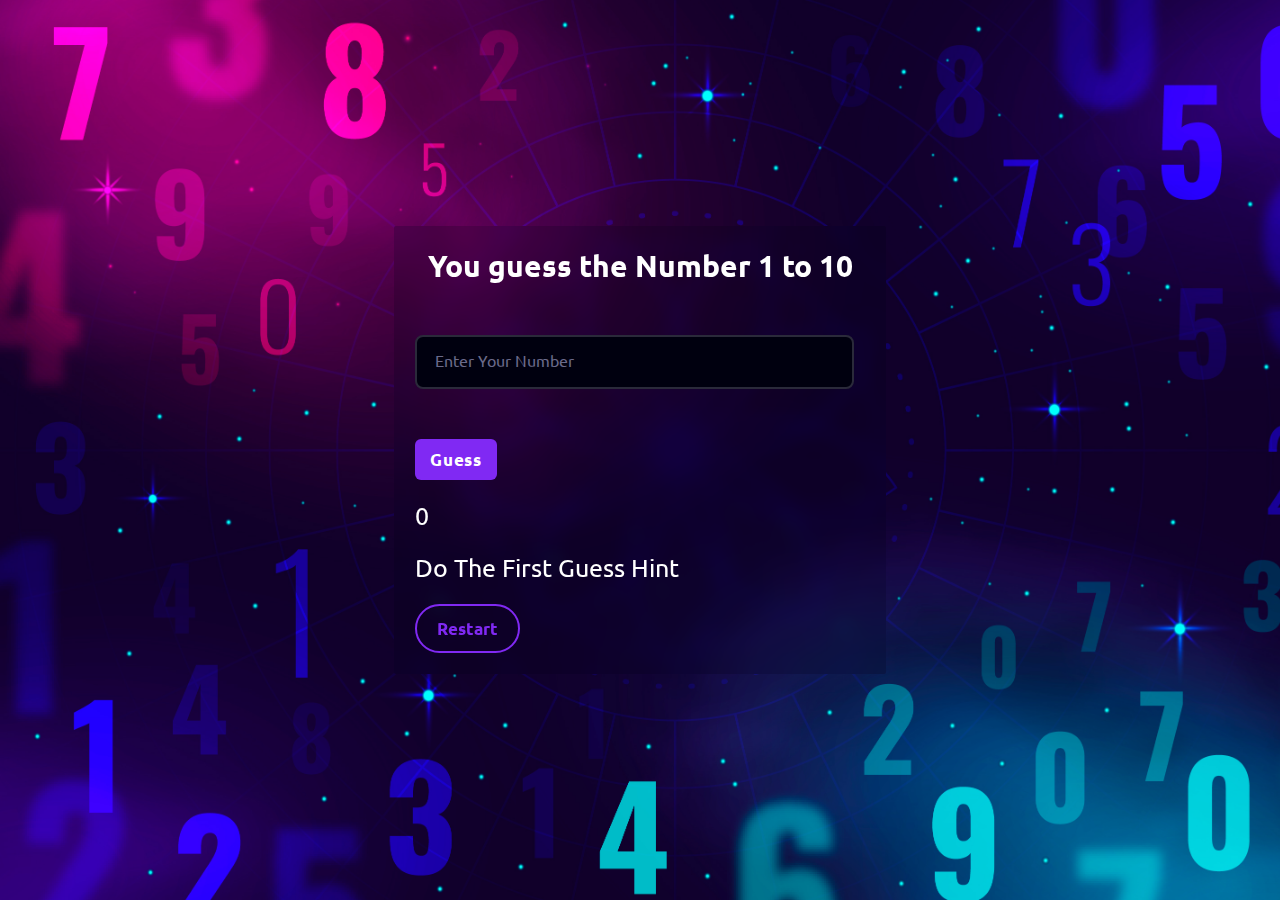
<file: index.html>
<!DOCTYPE html>
<html lang="en">
<head>
    <meta charset="UTF-8">
    <meta name="viewport" content="width=device-width, initial-scale=1.0">
    <title>Guess Number</title>
    <link rel="icon" type="image" href="doubt (1).png">
<link rel="stylesheet" href="style.css">
</head>
<body>
    <!-- <h1>Guess The Number Game</h1> -->

<div class="container">

<h2>You guess the Number 1 to 10</h2>

<!-- Input Filed -->
<div class="nebula-input">
  <input required="" type="text" name="text" autocomplete="off" class="input" />
  <label class="user-label">Enter Your Number</label>
  <div class="nebula-particle" style="--x:0.2; --y:-0.4; --delay:0.1s"></div>
  <div class="nebula-particle" style="--x:0.5; --y:-0.2; --delay:0.3s"></div>
  <div class="nebula-particle" style="--x:0.3; --y:0.3; --delay:0.5s"></div>
  <div class="nebula-particle" style="--x:0.7; --y:0.1; --delay:0.2s"></div>
  <div class="nebula-particle" style="--x:0.1; --y:-0.7; --delay:0.4s"></div>
  <div class="nebula-particle" style="--x:0.6; --y:0.4; --delay:0.6s"></div>
</div>


<!-- Guess Btn -->
<div>
    <button class="button"  onclick="guessNumber()">
Guess
    </button>
</div>

<!-- Chances -->
<div>
    <p class="chances">0</p>
</div>

<!-- Hint -->
<div>
    <p class="hint">Do The First Guess Hint</p>
</div>

<!-- Restart -->
<div>
    <button class="btn1" onclick="Restart()"><span>Restart</span></button>
</div>

</div>

    <script src="script.js"></script>
</body>
</html>
</file>
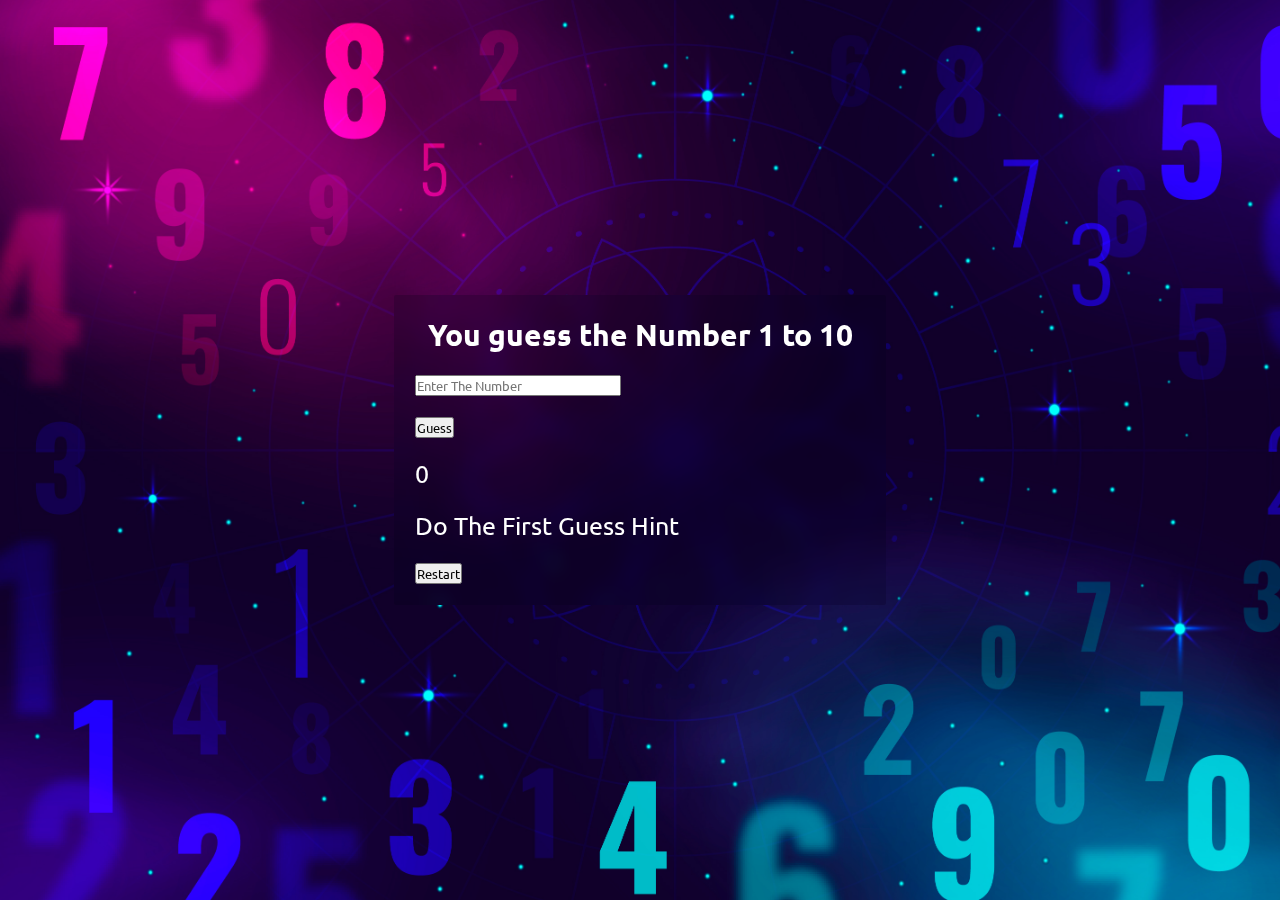
<file: EasyWay.html>
<!DOCTYPE html>
<html lang="en">
<head>
    <meta charset="UTF-8">
    <meta name="viewport" content="width=device-width, initial-scale=1.0">
    <title>Guess Number</title>
<link rel="stylesheet" href="style.css">
</head>
<body>

<div class="container">

<h2>You guess the Number 1 to 10</h2>

<!-- Input Filed -->
<div>
    <input type="text" placeholder="Enter The Number">
</div>

<!-- Guess Btn -->
<div>
    <button onclick="guessNumber()">Guess</button>
</div>

<!-- Chances -->
<div>
    <p class="chances">0</p>
</div>

<!-- Hint -->
<div>
    <p class="hint">Do The First Guess Hint</p>
</div>

<!-- Restart -->
<div>
    <button onclick="Restart()">Restart</button>
</div>

</div>

    <script src="script.js"></script>
</body>
</html>
</file>
<file: style.css>
@import url('https://fonts.googleapis.com/css2?family=Ubuntu:ital,wght@0,300;0,400;0,500;0,700;1,300;1,400;1,500;1,700&display=swap');

*{
    margin: 0;
    padding: 0;
    /* font-family: system-ui, -apple-system, BlinkMacSystemFont, 'Segoe UI', Roboto, Oxygen, Ubuntu, Cantarell, 'Open Sans', 'Helvetica Neue', sans-serif; */
      font-family: "Ubuntu", sans-serif;

}
body{
    display: flex;
    align-items: center;
    justify-content: center;
    height: 100vh;
    background-size: cover;
    background-image: url("8389460.jpg");
   
}
h1{
    color: white;
    text-align: center;
    font-size: 40px;
}
h2{
    color: white;
     font-size:30px;
}
.chances{
    color: white;
    font-size:25px;
}
.hint{
    color: white;
     font-size:25px;
}
.container{
    background-color: #00000f2e;
    backdrop-filter: blur(10px);
    border: 1px solid transparent;
    padding: 20px;
    display: flex;
     gap: 20px;
    flex-direction: column;
   align-items: center;
   width: 450px;
   border-radius: 2px;
}
div{
    /* border: 2px solid white; */
    width: 100%;
}
/* input{
    padding: 10px 0;
width: 100%;
} */

/* input */

.nebula-input {
  position: relative;
  /* width: 250px; */
  margin: 30px auto;
}

.nebula-input .input {
  width: 90%;
  padding: 15px;
  border: 2px solid #2a2a3a;
  background: #00000f;
  color: white;
  font-size: 16px;
  outline: none;
  border-radius: 8px;
  transition: all 0.4s ease-out;
  font-size: 16px;
}

.nebula-input .user-label {
  position: absolute;
  left: 15px;
  top: 15px;
  pointer-events: none;
  color: #6a6a8a;
  transition: all 0.4s ease-out;
  background: #00000f;
  padding: 0 5px;
}

.nebula-input .input:focus {
  border-color: #b56aff;
  box-shadow:
    0 5px 8px rgba(181, 106, 255, 0.3),
    0 10px 20px rgba(181, 106, 255, 0.2),
    0 15px 40px rgba(181, 106, 255, 0.15),
    0 20px 60px rgba(181, 106, 255, 0.1);
}

.nebula-input .input:focus ~ .user-label,
.nebula-input .input:valid ~ .user-label {
  transform: translateY(-25px);
  font-size: 12px;
  color: #d18cff;
  left: 10px;
}

.nebula-particle {
  position: absolute;
  width: 6px;
  height: 6px;
  border-radius: 50%;
  pointer-events: none;
  opacity: 0;
  top: 50%;
  left: 10px;
  filter: blur(0.8px);
  mix-blend-mode: screen;
  transition: opacity 0.3s ease;
}

.nebula-input .input:focus ~ .nebula-particle {
  animation: nebula-float 2s forwards ease-out;
}

@keyframes nebula-float {
  0% {
    transform: translate(0, -50%) scale(0.8);
    opacity: 0;
    background: #c774ff;
  }
  20% {
    opacity: 0.8;
  }
  100% {
    transform: translate(calc(var(--x) * 140px), calc(var(--y) * 35px))
      scale(1.1);
    opacity: 0;
    background: #6df2ff;
  }
}


/* input end */

/* btn start */

.button {
  letter-spacing: .8px;
  font-weight: 600;
  font-size: 17px;
  position: relative;
  padding: 10px 15px;
  border-radius: 6px;
  border: none;
  color: #fff;
  cursor: pointer;
  background-color: rgb(128, 41, 243);
  transition: all 0.2s ease;
}

.button:active {
  transform: scale(0.96);
}

.button:before,
.button:after {
  position: absolute;
  content: "";
  width: 150%;
  left: 50%;
  height: 100%;
  transform: translateX(-50%);
  z-index: -1000;
  background-repeat: no-repeat;
}

.button:hover:before {
  top: -70%;
  background-image: radial-gradient(circle, #7f29f0 20%, transparent 20%),
    radial-gradient(circle, transparent 20%, #791fee 20%, transparent 30%),
    radial-gradient(circle, #7d2ae8 20%, transparent 20%),
    radial-gradient(circle, #6e16e0 20%, transparent 20%),
    radial-gradient(circle, transparent 10%, #7d2ae8 15%, transparent 20%),
    radial-gradient(circle, #7d2ae8 20%, transparent 20%),
    radial-gradient(circle, #7d2ae8 20%, transparent 20%),
    radial-gradient(circle, #6c16dc 20%, transparent 20%),
    radial-gradient(circle, #7d2ae8 20%, transparent 20%);
  background-size: 10% 10%, 20% 20%, 15% 15%, 20% 20%, 18% 18%, 10% 10%, 15% 15%,
    10% 10%, 18% 18%;
  background-position: 50% 120%;
  animation: greentopBubbles 0.6s ease;
}

@keyframes greentopBubbles {
  0% {
    background-position: 5% 90%, 10% 90%, 10% 90%, 15% 90%, 25% 90%, 25% 90%,
      40% 90%, 55% 90%, 70% 90%;
  }

  50% {
    background-position: 0% 80%, 0% 20%, 10% 40%, 20% 0%, 30% 30%, 22% 50%,
      50% 50%, 65% 20%, 90% 30%;
  }

  100% {
    background-position: 0% 70%, 0% 10%, 10% 30%, 20% -10%, 30% 20%, 22% 40%,
      50% 40%, 65% 10%, 90% 20%;
    background-size: 0% 0%, 0% 0%, 0% 0%, 0% 0%, 0% 0%, 0% 0%;
  }
}

.button:hover::after {
  bottom: -70%;
  background-image: radial-gradient(circle, #7d2ae8 20%, transparent 20%),
    radial-gradient(circle, #7d2ae8 20%, transparent 20%),
    radial-gradient(circle, transparent 10%, #7d2ae8 15%, transparent 20%),
    radial-gradient(circle, #7d2ae8 20%, transparent 20%),
    radial-gradient(circle, #7d2ae8 20%, transparent 20%),
    radial-gradient(circle, #7d2ae8 20%, transparent 20%),
    radial-gradient(circle, #7d2ae8 20%, transparent 20%);
  background-size: 15% 15%, 20% 20%, 18% 18%, 20% 20%, 15% 15%, 20% 20%, 18% 18%;
  background-position: 50% 0%;
  animation: greenbottomBubbles 0.6s ease;
}

@keyframes greenbottomBubbles {
  0% {
    background-position: 10% -10%, 30% 10%, 55% -10%, 70% -10%, 85% -10%,
      70% -10%, 70% 0%;
  }

  50% {
    background-position: 0% 80%, 20% 80%, 45% 60%, 60% 100%, 75% 70%, 95% 60%,
      105% 0%;
  }

  100% {
    background-position: 0% 90%, 20% 90%, 45% 70%, 60% 110%, 75% 80%, 95% 70%,
      110% 10%;
    background-size: 0% 0%, 0% 0%, 0% 0%, 0% 0%, 0% 0%, 0% 0%;
  }
}
/* btn end */


.btn1 {
  background: transparent;
  position: relative;
  padding: 2px 10px;
  display: flex;
  align-items: center;
  font-size: 17px;
  font-weight: 600;
  text-decoration: none;
  cursor: pointer;
  border: 2px solid #8029f3;
  border-radius: 25px;
  outline: none;
  overflow: hidden;
  color: #8029f3;
  transition: color 0.3s 0.1s ease-out;
  text-align: center;
}

.btn1 span {
  margin: 10px;
}

.btn1::before {
  position: absolute;
  top: 0;
  left: 0;
  right: 0;
  bottom: 0;
  margin: auto;
  content: '';
  border-radius: 50%;
  display: block;
  width: 20em;
  height: 20em;
  left: -5em;
  text-align: center;
  transition: box-shadow 0.5s ease-out;
  z-index: -1;
}

.btn1:hover {
  color: #fff;
  border: 2px solid #8029f3;
}

.btn1:hover::before {
  box-shadow: inset 0 0 0 10em #8029f3;
}
</file>
